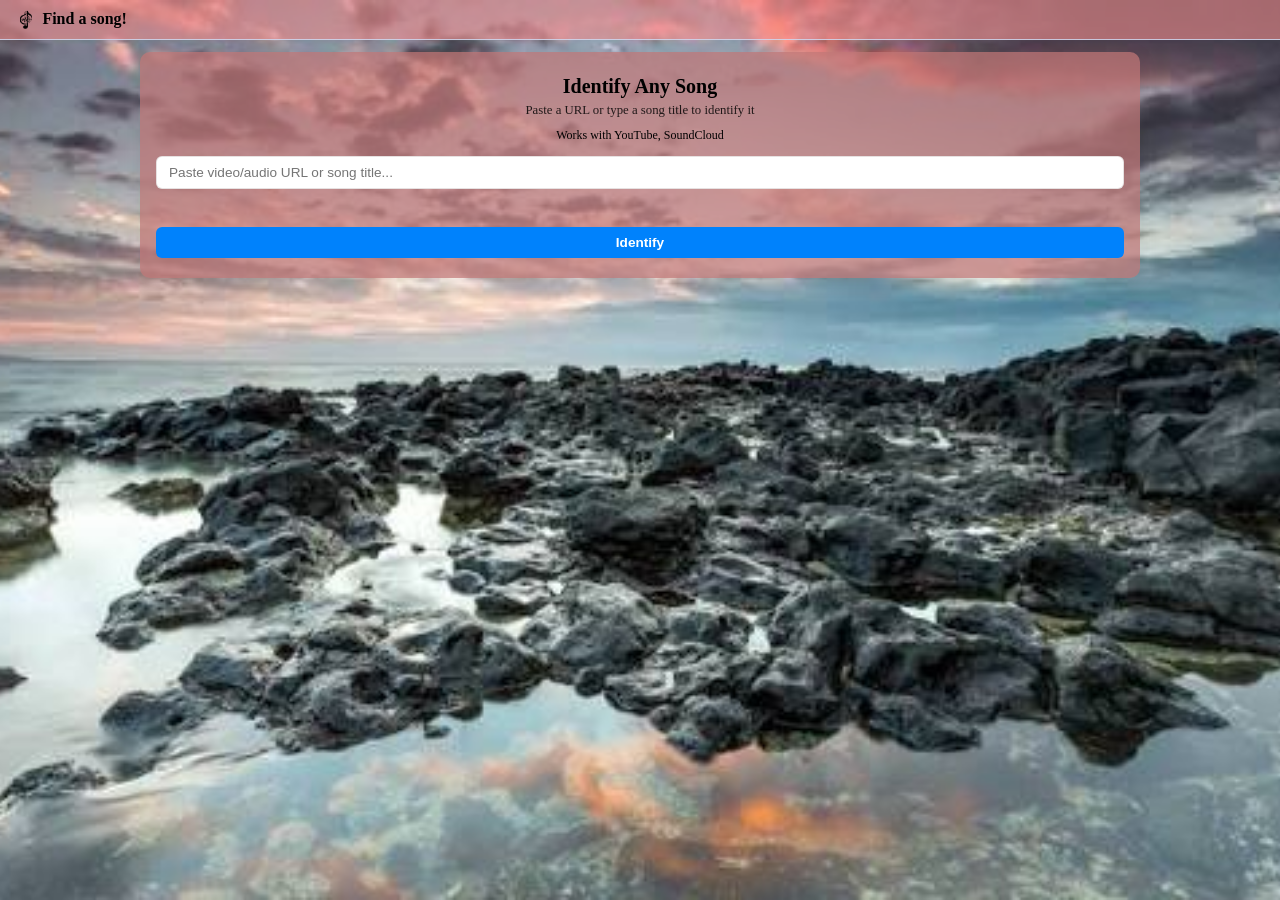
<file: app5.html>
<!DOCTYPE html>
<html lang="en">

<head>
    <meta charset="UTF-8" />
    <meta name="viewport" content="width=device-width, initial-scale=1.0" />
    <title>Find a song!</title>
    <link rel="icon" href="logo.png">
    <link rel="stylesheet" href="song.css">
</head>

<body>

    <header class="site-header">
        <div class="site-header__brand">
            <img src="logo.png" alt="Logo" class="site-header__logo" />
            <span>Find a song!</span>
        </div>
    </header>

    <main class="page-center">
        <div class="search-card">
            <h1 class="search-card__heading">Identify Any Song</h1>
            <p class="search-card__sub">Paste a URL or type a song title to identify it</p>

            <div class="search-card__note">
                Works with YouTube, SoundCloud
            </div>
            <form id="recognize-form" class="search-form">
                <input type="text" id="url-input" class="search-form__input"
                    placeholder="Paste video/audio URL or song title..." autocomplete="off" required />
                <br>
                <button type="submit" class="btn btn--primary" id="submit-btn">Identify</button>
            </form>
        </div>
    </main>

    <div id="overlay" class="overlay hidden"></div>

    <div id="progress-modal" class="modal hidden">
        <div class="loading-box">
            <div class="loading-spinner"></div>
            <h3>Loading...</h3>
            <p id="loading-status" class="loading-status">Fetching media info...</p>
        </div>
    </div>

    <div id="result-modal" class="modal hidden"></div>

    <script src="song.js"></script>

</body>

</html>
</file>
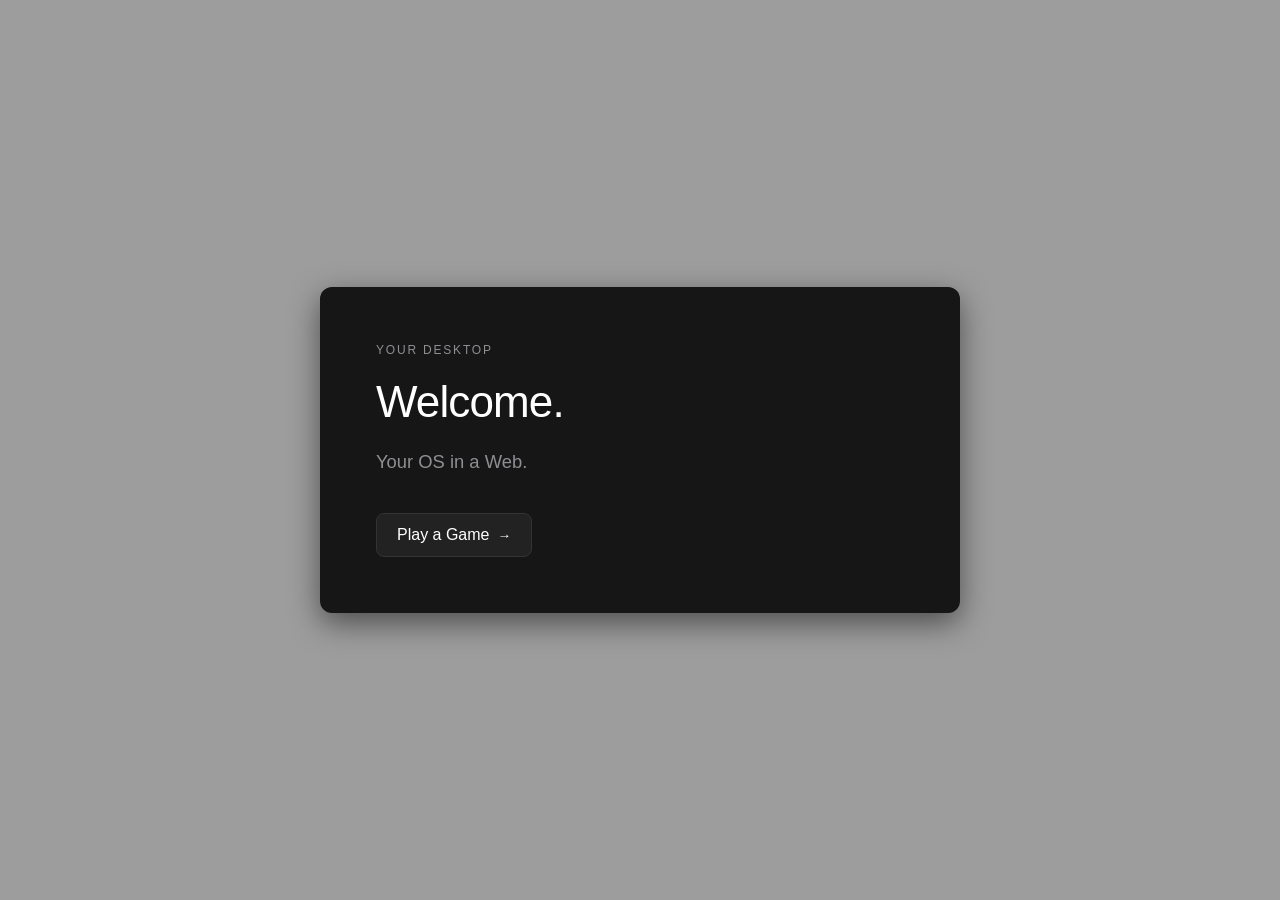
<file: app8.html>
<!DOCTYPE html>
<html lang="en">

<head>
    <meta charset="UTF-8">
    <meta name="viewport" content="width=device-width, initial-scale=1.0">
    <title>Welcome</title>
    <link rel="stylesheet" href="welcome.css">

</head>

<body>

    <div class="card">
        <div class="tagline">Your Desktop</div>
        <h1>Welcome.</h1>
        <div class="description">Your OS in a Web.</div>
        <a href="app9.html" class="btn">Play a Game <span class="arrow">→</span></a>
    </div>

</body>

</html>
</file>
<file: song.css>
*,
*::before,
*::after {
    box-sizing: border-box;
    margin: 0;
    padding: 0;
}

body {
    height: 100%;
    min-height: 100%;
    display: flex;
    flex-direction: column;
    line-height: 1.4;
    background: url('song.png') center / cover no-repeat fixed #f4f5f7;
    overflow-y: auto;
}

a {
    color: inherit;
    text-decoration: none;
}

.site-header {
    display: flex;
    align-items: center;
    padding: 0.5rem 1rem;
    background: rgba(242, 142, 142, 0.598);
    border-bottom: 1px solid #cedaf2d4;
    min-height: 40px;
}

.site-header__brand {
    display: flex;
    align-items: center;
    gap: 0.4rem;
    font-weight: 700;
    font-size: 1rem;
}

.site-header__logo {
    width: 20px;
    height: 20px;
    object-fit: contain;
}

.page-center {
    flex: 1;
    display: flex;
    justify-content: center;
    align-items: center;
    padding: 0.75rem 0.5rem;
    min-height: 0;
}

.search-card {
    width: min(1000px, 100%);
    padding: 1.25rem 1rem;
    border-radius: 10px;
    background: rgba(191, 119, 119, 0.721);
    box-shadow: 0 4px 20px rgba(0, 0, 0, 0.08);
    text-align: center;
    height: auto;
    max-height: 100%;
    overflow-y: auto;
}

.search-card__heading {
    font-size: 1.25rem;
    margin-bottom: 0.15rem;
}

.search-card__sub {
    color: #000000d3;
    font-size: 0.8rem;
    margin-bottom: 0.5rem;
}

.search-card__note {
    color: #000000;
    font-size: 0.75rem;
    line-height: 1.3;
    margin-bottom: 0.75rem;
}

.search-form {
    display: flex;
    flex-direction: column;
    gap: 0.5rem;
}

.search-form__input {
    width: 100%;
    padding: 0.5rem 0.75rem;
    border: 1px solid #e1dbdbd1;
    border-radius: 6px;
    font-size: 0.85rem;
    outline: none;
}

.search-form__input:focus {
    border-color: #0082fc;
}

.btn {
    padding: 0.5rem 1rem;
    border: none;
    border-radius: 6px;
    font-size: 0.85rem;
    font-weight: 600;
    cursor: pointer;
}

.btn:disabled {
    opacity: 0.5;
    cursor: not-allowed;
}

.btn--primary {
    width: 100%;
    background: #0082fc;
    color: #fff;
}

.btn--primary:hover:not(:disabled) {
    background: #0070db;
}

.btn--ghost {
    width: 100%;
    background: #f1f3f5;
    color: #333;
    margin-top: 0.35rem;
}

.overlay {
    position: fixed;
    inset: 0;
    background: rgba(0, 0, 0, 0.45);
    z-index: 50;
}

.modal {
    position: fixed;
    top: 50%;
    left: 50%;
    transform: translate(-50%, -50%);
    z-index: 51;
    width: min(320px, 92vw);
    max-height: 90vh;
    background: #fff;
    border-radius: 10px;
    box-shadow: 0 8px 30px rgba(0, 0, 0, 0.2);
    overflow-y: auto;
}

.loading-box {
    padding: 1.5rem 1rem;
    text-align: center;
}

.loading-spinner {
    width: 30px;
    height: 30px;
    margin: 0 auto 0.75rem;
    border: 3px solid #e5e7eb;
    border-top-color: #0082fc;
    border-radius: 50%;
    animation: spin 0.8s linear infinite;
}

@keyframes spin {
    to {
        transform: rotate(360deg);
    }
}

.loading-status {
    font-size: 0.8rem;
    color: #666;
    margin-top: 0.25rem;
}

.modal__head {
    display: flex;
    justify-content: space-between;
    align-items: center;
    padding: 0.6rem 1rem;
    border-bottom: 1px solid #eee;
    font-size: 0.9rem;
    font-weight: 600;
}

.modal__close {
    background: none;
    border: none;
    font-size: 1.2rem;
    line-height: 1;
    color: #888;
    cursor: pointer;
}

.modal__close:hover {
    color: #111;
}

.result-card {
    padding: 1rem;
    text-align: center;
}

.result-card__cover {
    width: 100px;
    height: 100px;
    object-fit: cover;
    border-radius: 8px;
    margin-bottom: 0.5rem;
}

.result-card__player {
    display: block;
    width: 100%;
    margin-bottom: 0.5rem;
}

audio.result-card__player {
    height: 36px;
    border: 0;
}

.result-card__preview-note {
    margin-bottom: 0.5rem;
    color: #666;
    font-size: 0.8rem;
}

.result-card__title {
    font-size: 1rem;
    font-weight: 700;
    margin-bottom: 0.1rem;
}

.result-card__artist {
    font-size: 0.85rem;
    color: #444;
    margin-bottom: 0.1rem;
}

.result-card__album {
    font-size: 0.75rem;
    font-style: italic;
    color: #888;
}

.result-card__links {
    display: flex;
    justify-content: center;
    gap: 0.4rem;
    margin-top: 0.75rem;
}

.stream-btn {
    padding: 0.35rem 0.75rem;
    border-radius: 4px;
    color: #fff;
    font-size: 0.78rem;
    font-weight: 600;
}

.stream-btn--spotify {
    background: #1db954;
}

.stream-btn--apple {
    background: #fc3c44;
}

.error-card {
    padding: 1rem;
    text-align: center;
}

.error-card__msg {
    font-size: 0.85rem;
    color: #d32f2f;
}

.hidden {
    display: none !important;
}
</file>
<file: welcome.css>
* {
      box-sizing: border-box;
      margin: 0;
      padding: 0;
  }

  body {
      background-color: #00000062;
      color: #ffffff52;
      font-family: -apple-system, BlinkMacSystemFont, "Segoe UI", Roboto, Helvetica, Arial, sans-serif;
      display: flex;
      align-items: center;
      justify-content: center;
      min-height: 100vh;
      position: fixed;
      background: cover;
      height: 100%;
      Width: 100%
  }

  .card {
      background-color: #161616;
      padding: 3.5rem;
      border-radius: 12px;
      width: 100%;
      max-width: 640px;
      box-shadow: 0 10px 30px rgba(0, 0, 0, 0.5);
  }

  .tagline {
      font-size: 0.75rem;
      text-transform: uppercase;
      letter-spacing: 0.15em;
      color: #8e8e93;
      margin-bottom: 1.25rem;
      font-weight: 500;
  }

  h1 {
      font-size: 2.75rem;
      font-weight: 500;
      letter-spacing: -0.02em;
      margin-bottom: 1.5rem;
      color: #ffffff;
  }

  .description {
      font-size: 1.15rem;
      color: #8e8e93;
      margin-bottom: 2.5rem;
      font-weight: 400;
  }

  .btn {
      display: inline-flex;
      align-items: center;
      background-color: #222222;
      color: #ffffff;
      text-decoration: none;
      padding: 0.75rem 1.25rem;
      border-radius: 8px;
      font-size: 1rem;
      border: 1px solid #333333;
      transition: background-color 0.2s, border-color 0.2s;
  }

  .btn:hover {
      background-color: #2c2c2c;
      border-color: #444444;
  }

  .btn .arrow {
      margin-left: 0.5rem;
      font-size: 0.85rem;
  }
</file>
